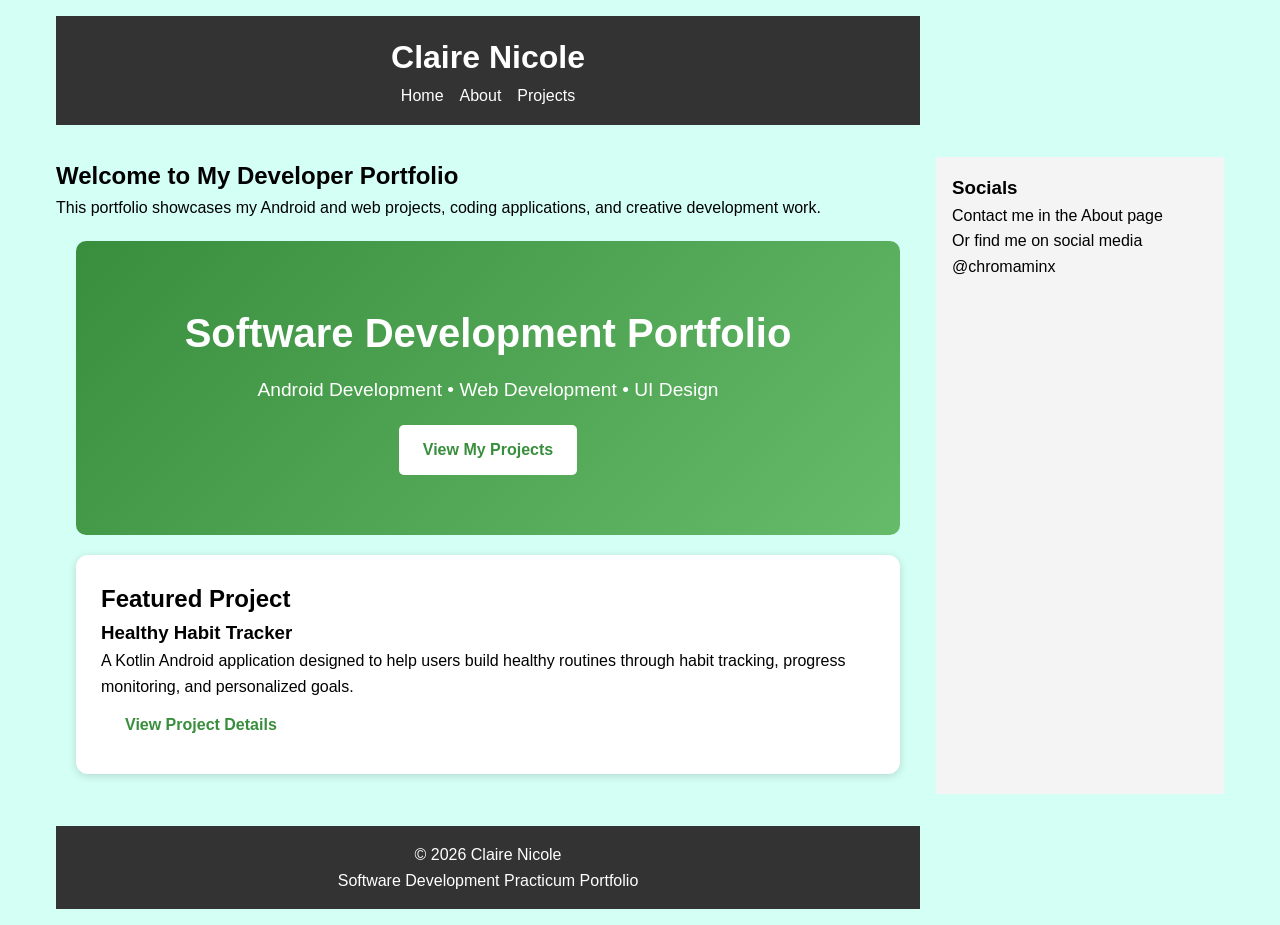
<file: index.html>
<!DOCTYPE html>
<html lang="en">
<head>
  <meta charset="UTF-8">
  <meta name="viewport" content="width=device-width, initial-scale=1.0">
  <title>Claire Nicole | Home</title>
  <link rel="stylesheet" href="css/styles.css">
</head>
<body>
  <header>
    <h1>Claire Nicole</h1>
    <nav>
      <ul>
        <li><a href="index.html">Home</a></li>
        <li><a href="about.html">About</a></li>
        <li><a href="Projects.html">Projects</a></li>
      </ul>
    </nav>
  </header>

  <main>

    <article>
  <h2>Welcome to My Developer Portfolio</h2>

<p>
  This portfolio showcases my Android and web projects,
  coding applications, and creative development work.
</p>
    </article>

    <section class="hero">

    <h2>Software Development Portfolio</h2>

    <p>
        Android Development • Web Development • UI Design
    </p>

    <a href="Projects.html" class="hero-button">
        View My Projects
    </a>

</section>

<section class="featured-project">

    <h2>Featured Project</h2>

    <h3>Healthy Habit Tracker</h3>

    <p>
        A Kotlin Android application designed to help users
        build healthy routines through habit tracking,
        progress monitoring, and personalized goals.
    </p>

    <a href="Projects.html" class="hero-button">
        View Project Details
    </a>

</section>

  </main>

  <aside>
    <h3>Socials</h3>
    <p>Contact me in the About page</p>
    <p>Or find me on social media @chromaminx</p>
  </aside>

  <footer>

    <p>&copy; 2026 Claire Nicole</p>

    <p>
        Software Development Practicum Portfolio
    </p>

</footer>

  <script src="js/scripts.js"></script>
</body>
</html>
</file>
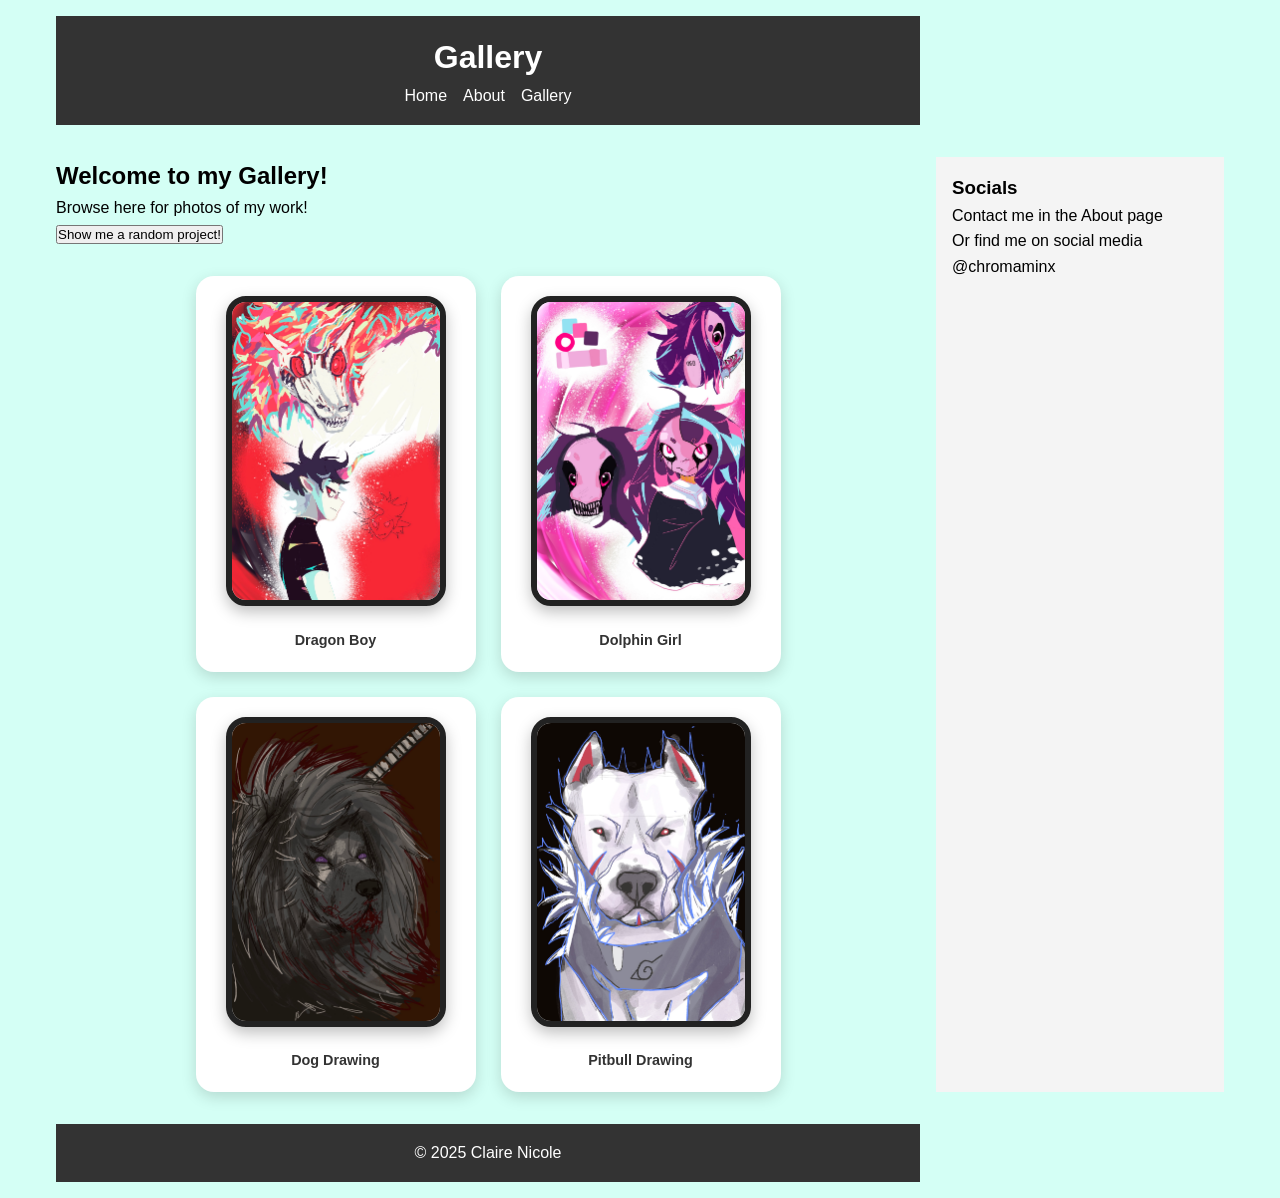
<file: gallery.html>
<!DOCTYPE html>
<html lang="en">
<head>
  <meta charset="UTF-8">
  <meta name="viewport" content="width=device-width, initial-scale=1.0">
  <title>Claire Nicole | Gallery</title>
  <link rel="stylesheet" href="css/styles.css">
</head>
<body>
  <header>
    <h1>Gallery</h1>
    <nav>
      <ul>
        <li><a href="index.html">Home</a></li>
        <li><a href="about.html">About</a></li>
        <li><a href="gallery.html">Gallery</a></li>
      </ul>
    </nav>
  </header>

  <main>
    <article>
      <h2>Welcome to my Gallery!</h2>
      <p>Browse here for photos of my work!</p>
    </article>
   
    <button id="galleryBtn">Show me a random project!</button>

      <section class="gallery">
        <figure>
          <img src="assests/images/dragon.jpeg" alt="Digital Drawing of Dragon Character">
          <figcaption>Dragon Boy</figcaption>
        </figure>
        <figure>
          <img src="assests/images/dolphin.jpeg" alt="Digital Drawing of Dolphin Character">
          <figcaption>Dolphin Girl</figcaption>
        </figure>
        <figure>
          <img src="assests/images/dog.jpeg" alt="Digital Drawing of Dog">
          <figcaption>Dog Drawing</figcaption>
        </figure>
        <figure>
          <img src="assests/images/pitbull.jpeg" alt="Digital Drawing of Pitbull">
          <figcaption>Pitbull Drawing</figcaption>
        </figure>
      </section>
  </main>

  <aside>
<h3>Socials</h3>
    <p>Contact me in the About page</p>
    <p>Or find me on social media @chromaminx</p>
  </aside>

  <footer>
    <p>&copy; 2025 Claire Nicole</p>
  </footer>

  <script src="js/scripts.js"></script>
</body>
</html>
</file>
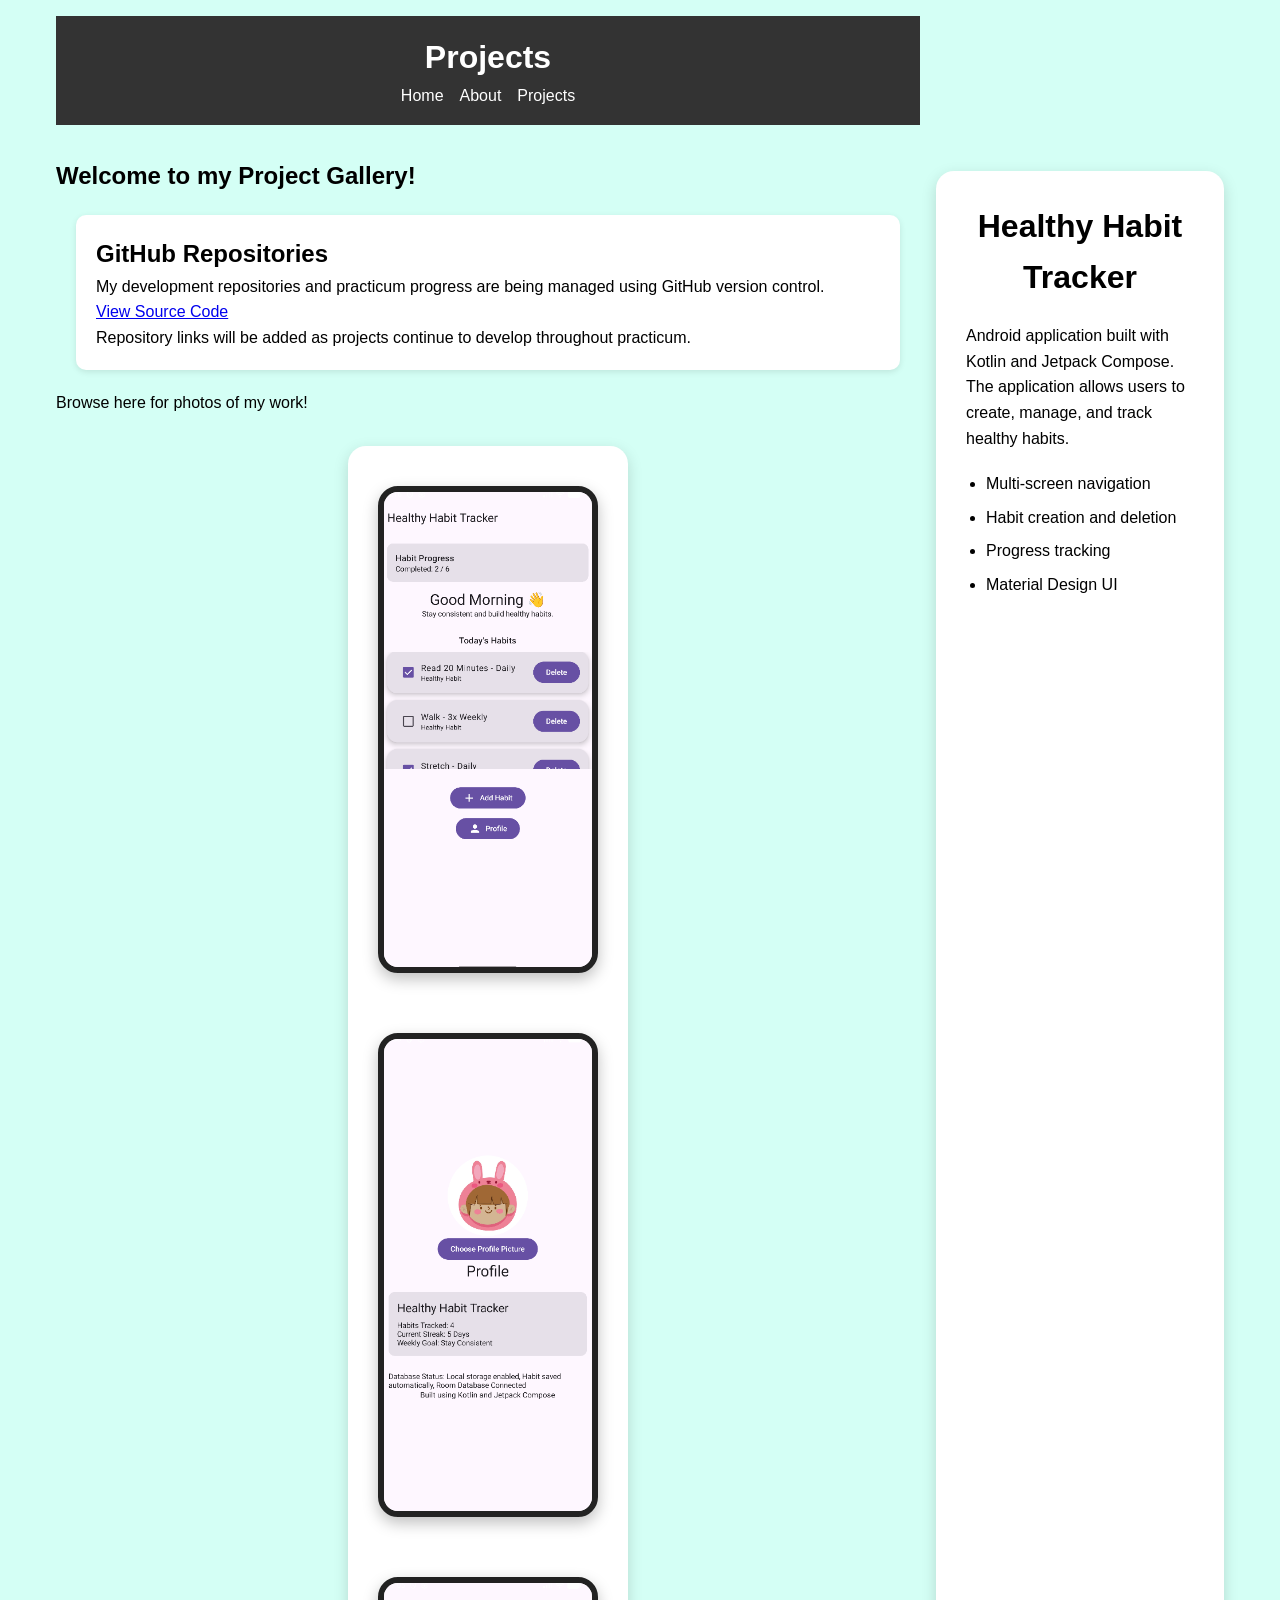
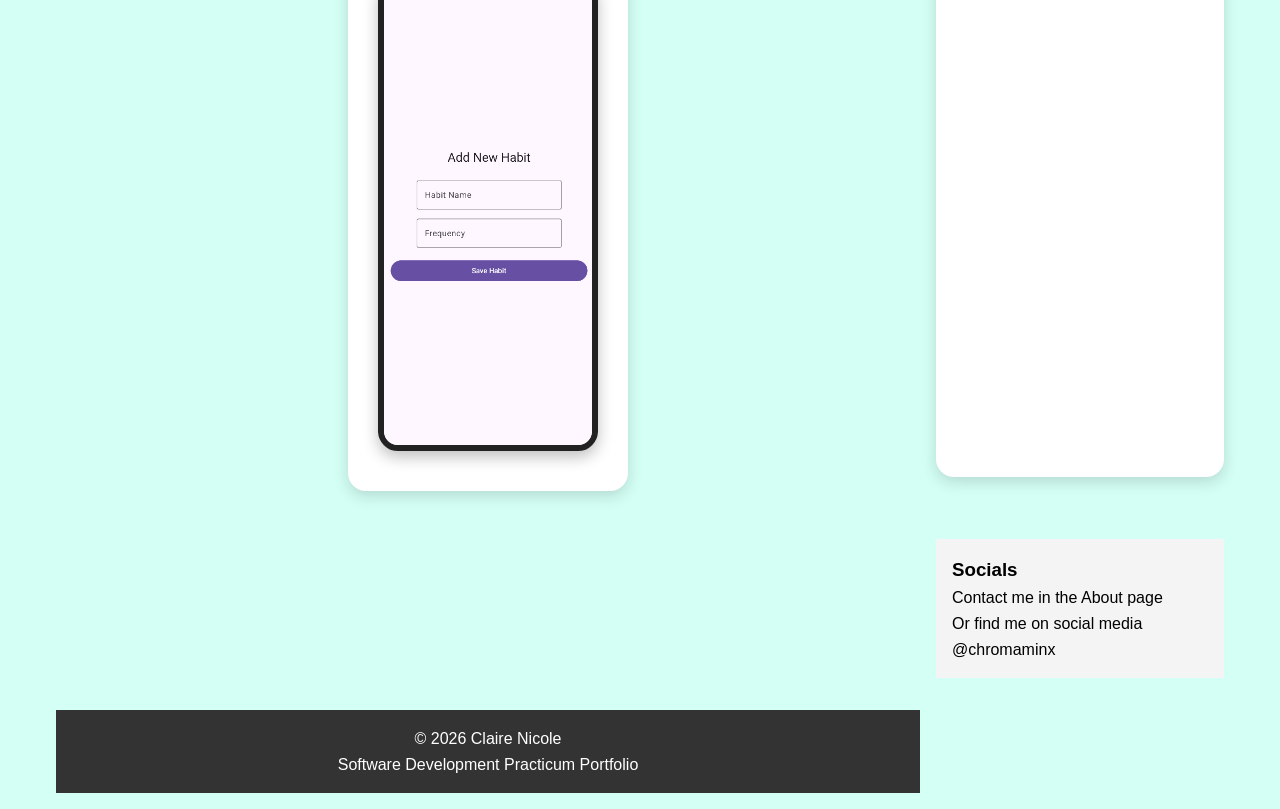
<file: Projects.html>
<!DOCTYPE html>
<html lang="en">
<head>
  <meta charset="UTF-8">
  <meta name="viewport" content="width=device-width, initial-scale=1.0">
  <title>Claire Nicole | Projects</title>
  <link rel="stylesheet" href="css/styles.css">
</head>
<body>
  <header>
    <h1>Projects</h1>
    <nav>
      <ul>
        <li><a href="index.html">Home</a></li>
        <li><a href="about.html">About</a></li>
        <li><a href="Projects.html">Projects</a></li>
      </ul>
    </nav>
  </header>

  <main>
    <article>
      <h2>Welcome to my Project Gallery!</h2>
      
      <section class="github-section">

  <h2>GitHub Repositories</h2>

  <p>
    My development repositories and practicum progress
    are being managed using GitHub version control.
  </p>

  <a href="https://github.com/cnbpets/Android-App">
View Source Code
</a>

  <p>
    Repository links will be added as projects continue
    to develop throughout practicum.
  </p>

</section>
      <p>Browse here for photos of my work!</p>
    </article>

      <section class="gallery">
        <figure>
        <div class="project-images">

<img src="assets/images/habittracker-home.png"
alt="Healthy Habit Tracker Home Screen"
class="project-image">

<img src="assets/images/habittracker-profile.png"
alt="Healthy Habit Tracker Profile Screen"
class="project-image">

<img src="assets/images/habittracker-addhabit.png"
alt="Healthy Habit Tracker Add Habit Screen"
class="project-image">

</div>
  </figure>
      </section>
  </main>
  
<div class="project-card">

    <h3>Healthy Habit Tracker</h3>

    <p>
        Android application built with Kotlin and Jetpack Compose.
        The application allows users to create, manage, and track
        healthy habits.
    </p>

    <ul>
        <li>Multi-screen navigation</li>
        <li>Habit creation and deletion</li>
        <li>Progress tracking</li>
        <li>Material Design UI</li>
    </ul>

</div>

  <aside>
<h3>Socials</h3>
    <p>Contact me in the About page</p>
    <p>Or find me on social media @chromaminx</p>
  </aside>

 <footer>

    <p>&copy; 2026 Claire Nicole</p>

    <p>
        Software Development Practicum Portfolio
    </p>

</footer>

  <script src="js/scripts.js"></script>
</body>
</html>
</file>
<file: css/styles.css>
* {
  margin: 0;
  padding: 0;
  box-sizing: border-box;
}

body {
  background: rgb(212, 255, 245); 
  font-family: Arial, sans-serif;
  line-height: 1.6;
  padding: 1rem;
}


header, footer {
  background: #333;
  color: white;
  padding: 1rem;
  text-align: center;
}

nav ul {
  display: flex;
  justify-content: center;
  list-style: none;
  gap: 1rem;
}

nav a {
  color: white;
  text-decoration: none;
}


main {
  margin: 1rem 0;
}

.gallery {
  display: grid;
  grid-template-columns: repeat(auto-fit, minmax(250px, 1fr));
  gap: 1rem;
  margin-top: 1rem;
}

.gallery img {
  width: 100%;
  height: auto;
  border-radius: 6px;
  box-shadow: 0 2px 6px rgba(0,0,0,0.2);
  transition: transform 0.2s ease-in-out;
}

.gallery img:hover {
  transform: scale(1.05);
}

.gallery figcaption {
  text-align: center;
  margin-top: 0.5rem;
  font-size: 0.9rem;
  color: #555;
}

.highlight {
  border: 4px solid gold;
  transform: scale(1.05);
  transition: transform 0.2s ease, border 0.2s ease;
}

.about-video {
  margin-top: 2rem;
  text-align: center;
}

.about-video video {
  max-width: 100%;
  height: auto;
  border-radius: 8px;
  box-shadow: 0 2px 8px rgba(0,0,0,0.3);
}

.contact form {
  display: flex;
  flex-direction: column;
  gap: 0.75rem;
  max-width: 500px;
  margin: 1rem auto;
}

.contact label {
  font-weight: bold;
}

.contact input,
.contact textarea {
  padding: 0.5rem;
  border: 1px solid #ccc;
  border-radius: 4px;
  font-size: 1rem;
}

.contact button {
  background: #333;
  color: white;
  border: none;
  padding: 0.75rem;
  cursor: pointer;
  border-radius: 1rem;
}

.contact button:hover {
  background: #555;
}

#formFeedback {
  margin-top: 1rem;
  font-weight: bold;
}

aside {
  background: #f4f4f4;
  padding: 1rem;
  margin: 1rem 0;
}

/* Responsive layout */
@media (min-width: 768px) {
  body {
    display: grid;
    grid-template-columns: 2fr 1fr;
    gap: 1rem;
  }
  main {
    grid-column: 1;
  }
  aside {
    grid-column: 2;
  }
}

/* Desktop breakpoint */
@media (min-width: 1024px) {
  body {
    grid-template-columns: 3fr 1fr;
    max-width: 1200px;
    margin: 0 auto;
  }
}
.project-card ul {
    padding-left: 20px;
}

.project-card li {
    margin-bottom: 8px;
}
.skills,
.github-section {
    background-color: white;
    margin: 20px;
    padding: 20px;
    border-radius: 10px;

    box-shadow: 0px 2px 6px rgba(0,0,0,0.1);
}
.skills ul {
  padding-left: 20px;
}

.skills li {
  margin-bottom: 8px;
}
.hero {
    text-align: center;
    padding: 60px 20px;
    background: linear-gradient(135deg, #388E3C, #66BB6A);
    color: white;
    border-radius: 10px;
    margin: 20px;
}

.hero h2 {
    font-size: 2.5rem;
    margin-bottom: 10px;
}

.hero p {
    font-size: 1.2rem;
    margin-bottom: 20px;
}

.hero-button {
    display: inline-block;
    padding: 12px 24px;
    background-color: white;
    color: #388E3C;
    text-decoration: none;
    border-radius: 5px;
    font-weight: bold;
}
.profile-image {
    width: 200px;
    border-radius: 50%;
    display: block;
    margin: 20px auto;
}
.resume {
    background-color: white;
    padding: 20px;
    margin: 20px;
    border-radius: 10px;
}

.resume-button {
    display: inline-block;
    padding: 10px 20px;
    background-color: #388E3C;
    color: white;
    text-decoration: none;
    border-radius: 5px;
}
.featured-project {
    background: white;
    padding: 25px;
    margin: 20px;
    border-radius: 12px;

    box-shadow: 0px 2px 8px rgba(0,0,0,0.15);
}

.project-image {

    width: 100%;

    border-radius: 8px;

    margin-bottom: 15px;
}
/* Habit Tracker project styling */

.project-card {
    background: white;
    margin: 30px auto;
    padding: 30px;
    border-radius: 18px;
    max-width: 900px;

    box-shadow: 0px 5px 15px rgba(0,0,0,0.15);
}


.project-card h3 {
    text-align: center;
    font-size: 2rem;
    margin-bottom: 20px;
}


.project-card p {
    margin-bottom: 20px;
}


.project-card ul {
    margin-bottom: 20px;
}




.project-image {
    display: block;

    width: 250px;
    max-width: 100%;

    margin: 20px auto;

    border-radius: 25px;

    box-shadow:
        0px 8px 20px rgba(0,0,0,0.25);

    border: 8px solid #222;
}




.gallery figure {
    background: white;

    padding: 15px;

    border-radius: 15px;

    box-shadow:
        0px 4px 12px rgba(0,0,0,0.15);
}


.gallery img {
    border-radius: 15px;
}




.project-image:hover {
    transform: translateY(-5px);

    transition: 0.25s ease;
}
.project-images {
    display: flex;
    justify-content: center;
    gap: 20px;
    flex-wrap: wrap;
}


.gallery {
    display: flex;
    justify-content: center;
    gap: 25px;
    flex-wrap: wrap;
    margin-top: 30px;
}


.gallery figure {
    background: white;

    padding: 20px;

    border-radius: 18px;

    width: 280px;

    box-shadow: 0 5px 15px rgba(0,0,0,0.15);

    text-align: center;
}


.gallery img {
    width: 220px;
    height: auto;

    border-radius: 20px;

    border: 6px solid #222;

    box-shadow: 0 6px 15px rgba(0,0,0,0.25);

    transition: transform 0.2s ease;
}


.gallery img:hover {
    transform: translateY(-8px);
}


.gallery figcaption {
    margin-top: 15px;

    font-weight: bold;

    color: #333;
}
</file>
